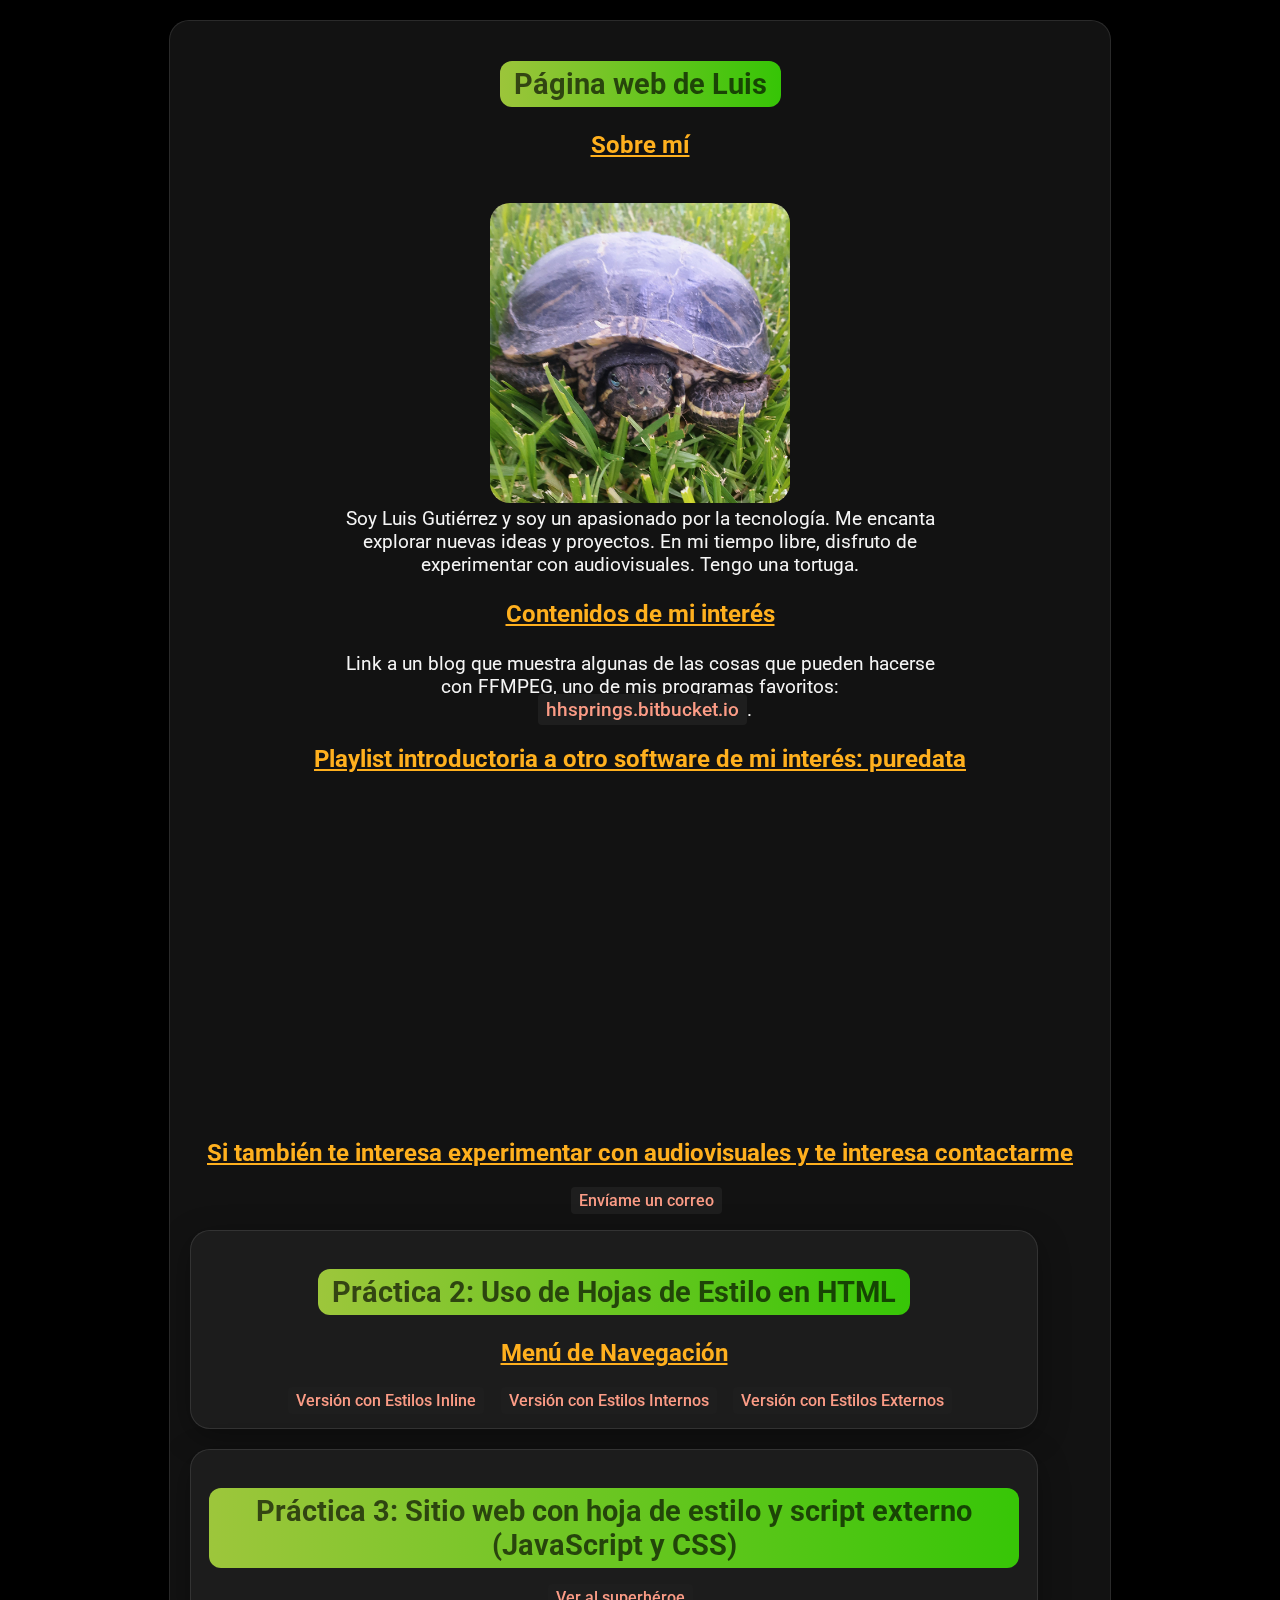
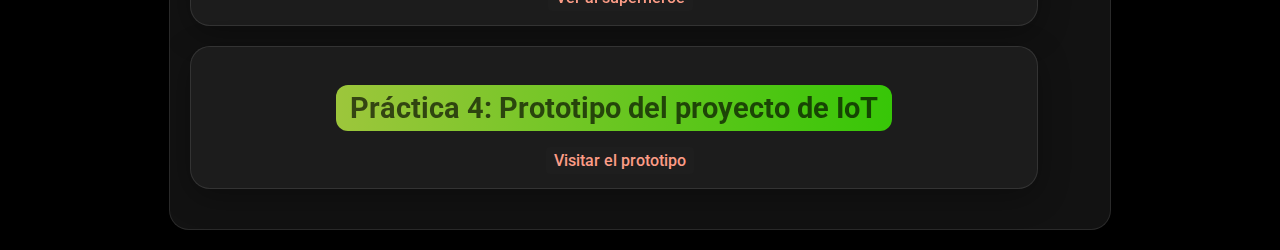
<file: index.html>
<!DOCTYPE html>
<html lang="es">
<head>
    <meta charset="UTF-8">
    <meta name="viewport" content="width=device-width, initial-scale=1.0">
    <title>Acerca de Mí</title>
    <link rel="stylesheet" href="resources/styles/estilos.css">
</head>
<body>

<body>
    <div class="container">

    <h1>Página web de Luis</h1>
    
    <h2>Sobre mí</h2>
    <img src="resources/img/imagen.png" alt="Tengo una tortuga" width="300">
    
    <p>Soy Luis Gutiérrez y soy un apasionado por la tecnología. Me encanta explorar nuevas ideas y proyectos. En mi tiempo libre, disfruto de experimentar con audiovisuales. Tengo una tortuga.</p>
    
    <h2>Contenidos de mi interés</h2>
    <p>Link a un blog que muestra algunas de las cosas que pueden hacerse con FFMPEG, uno de mis programas favoritos: <a href="https://hhsprings.bitbucket.io/docs/programming/examples/ffmpeg/" target="_blank">hhsprings.bitbucket.io</a>.</p>
    <h2>Playlist introductoria a otro software de mi interés: puredata</h2>
    <iframe width="560" height="315" src="https://www.youtube.com/embed/videoseries?si=BnjYiRvmRu9KJe0F&amp;list=PLuxj2jXSuTvvqYcDLJ-poN-JxvqX0wq-m" title="YouTube video player" frameborder="0" allow="accelerometer; autoplay; clipboard-write; encrypted-media; gyroscope; picture-in-picture; web-share" referrerpolicy="strict-origin-when-cross-origin" allowfullscreen></iframe>


    <h2>Si también te interesa experimentar con audiovisuales y te interesa contactarme</h2>
    <a href="mailto:a01707310@tec.mx">Envíame un correo</a>

    <div class="container">
    <h1>Práctica 2: Uso de Hojas de Estilo en HTML</h1>
    <h2>Menú de Navegación</h2>
      <a href="resources/pages/inline.html">Versión con Estilos Inline</a>
      <a href="resources//pages/interna.html">Versión con Estilos Internos</a>
      <a href="resources/pages/externa.html">Versión con Estilos Externos</a>
    </div>

    <div class="container">
    <h1>Práctica 3: Sitio web con hoja de estilo y script externo (JavaScript y CSS)</h1>
      <a href="resources/pages/superheroe.html">Ver al superhéroe</a>
    </div>

    <div class="container">
    <h1>Práctica 4: Prototipo del proyecto de IoT</h1>
      <a href="resources/pages/prototipo.html">Visitar el prototipo</a>
    </div>

</div>
</body>
</html>
</file>
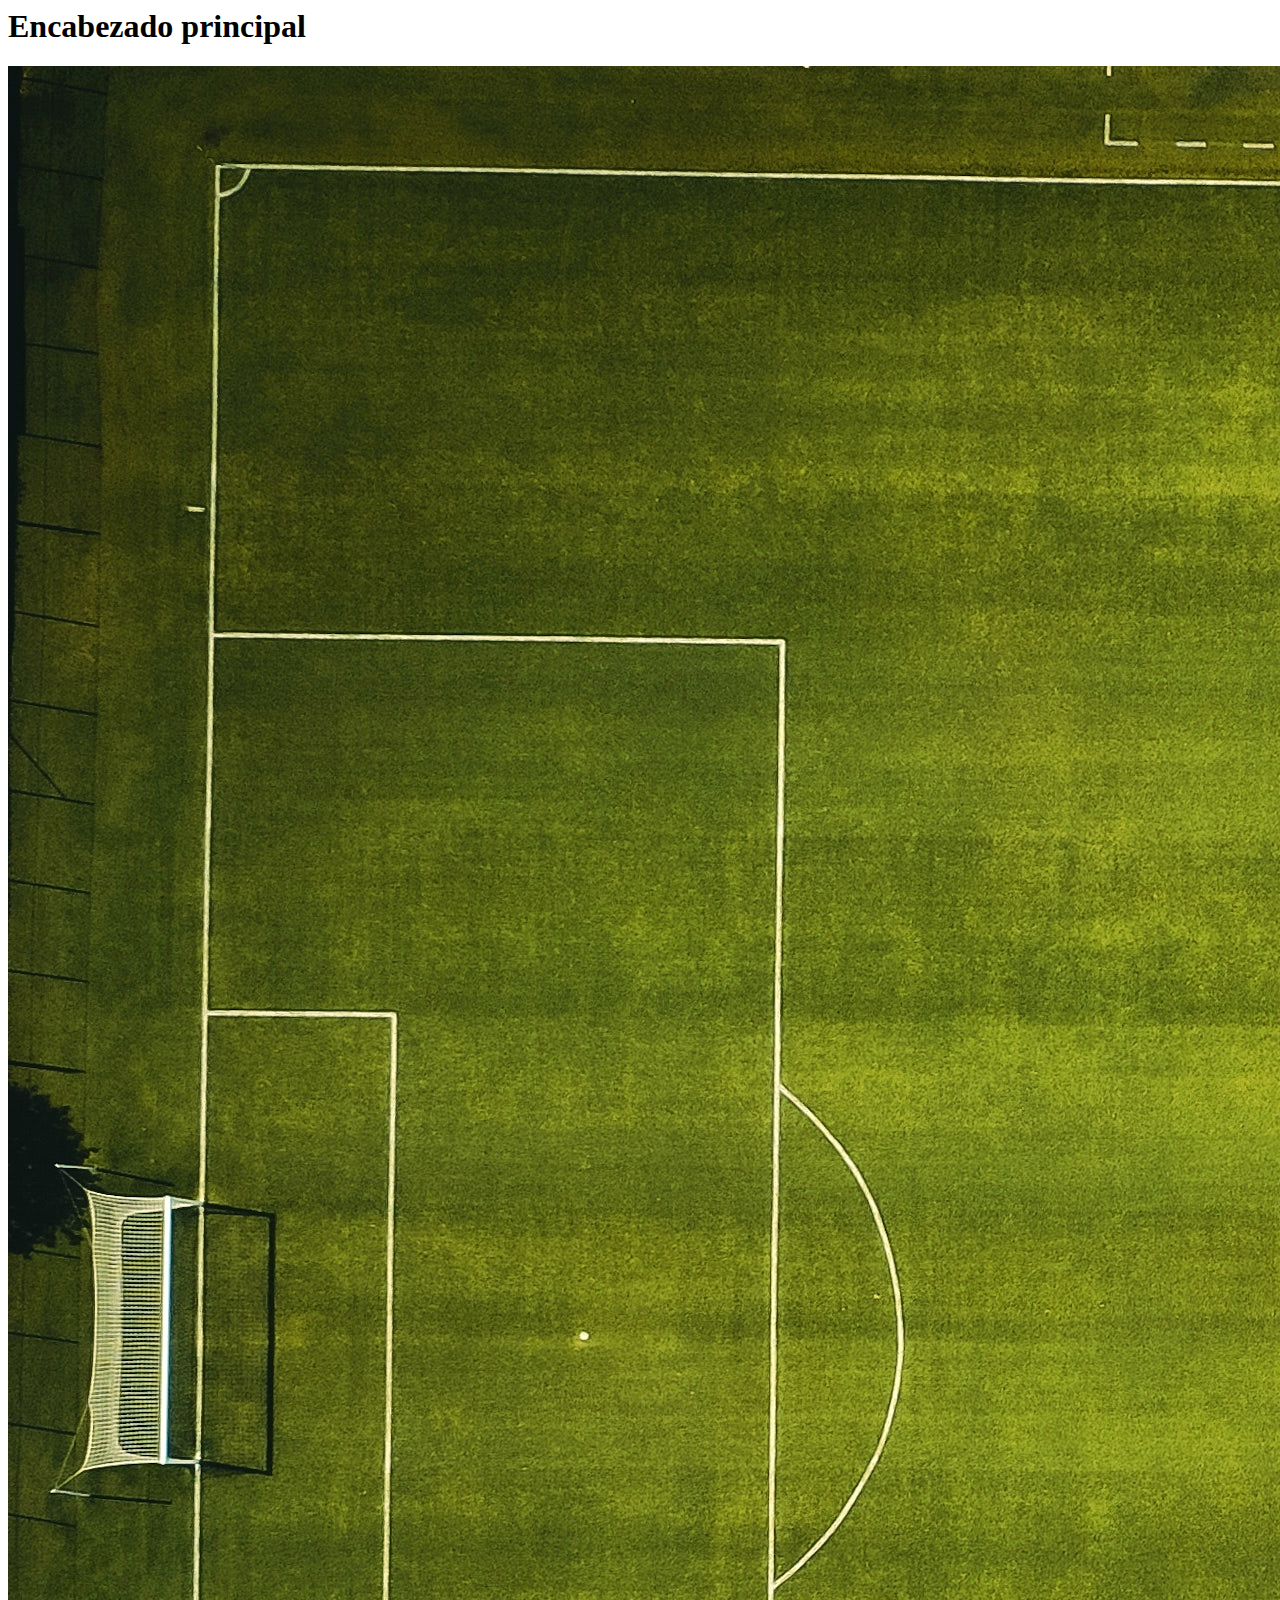
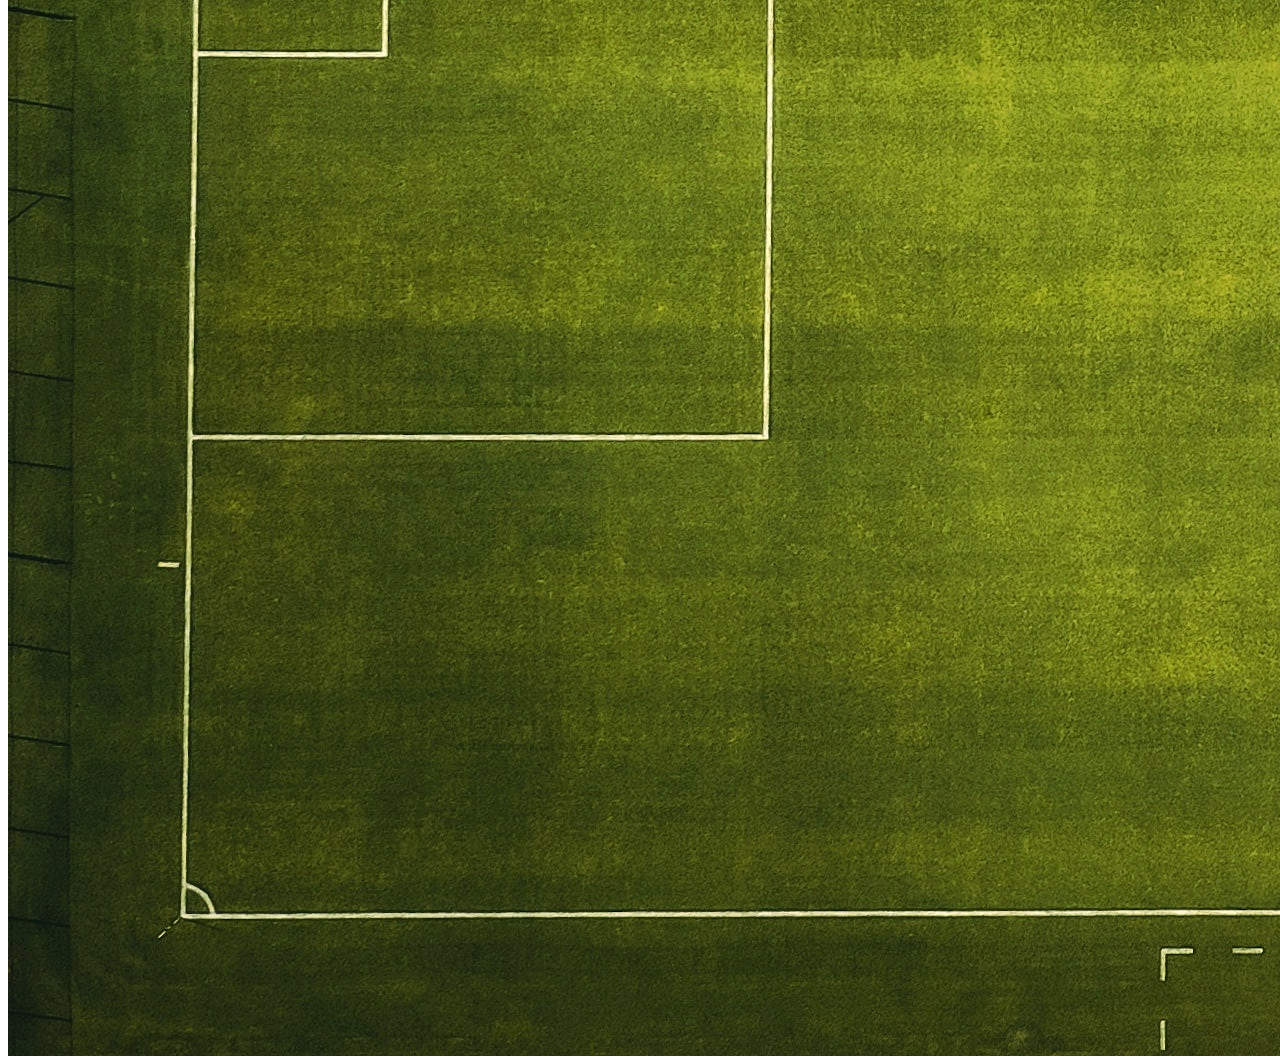
<file: IoT/HTML/pagina.html>
<html>
    <head>
        <title>
        Página web
        </title>
        <meta charset="UTF-8">
    </head>

    <body>
        <h1>Encabezado principal</h1>
        <!--Comentario-->
        <img src="img/image.jpg" alt="Una imagen de mi interés">
    </body>

</html>
</file>
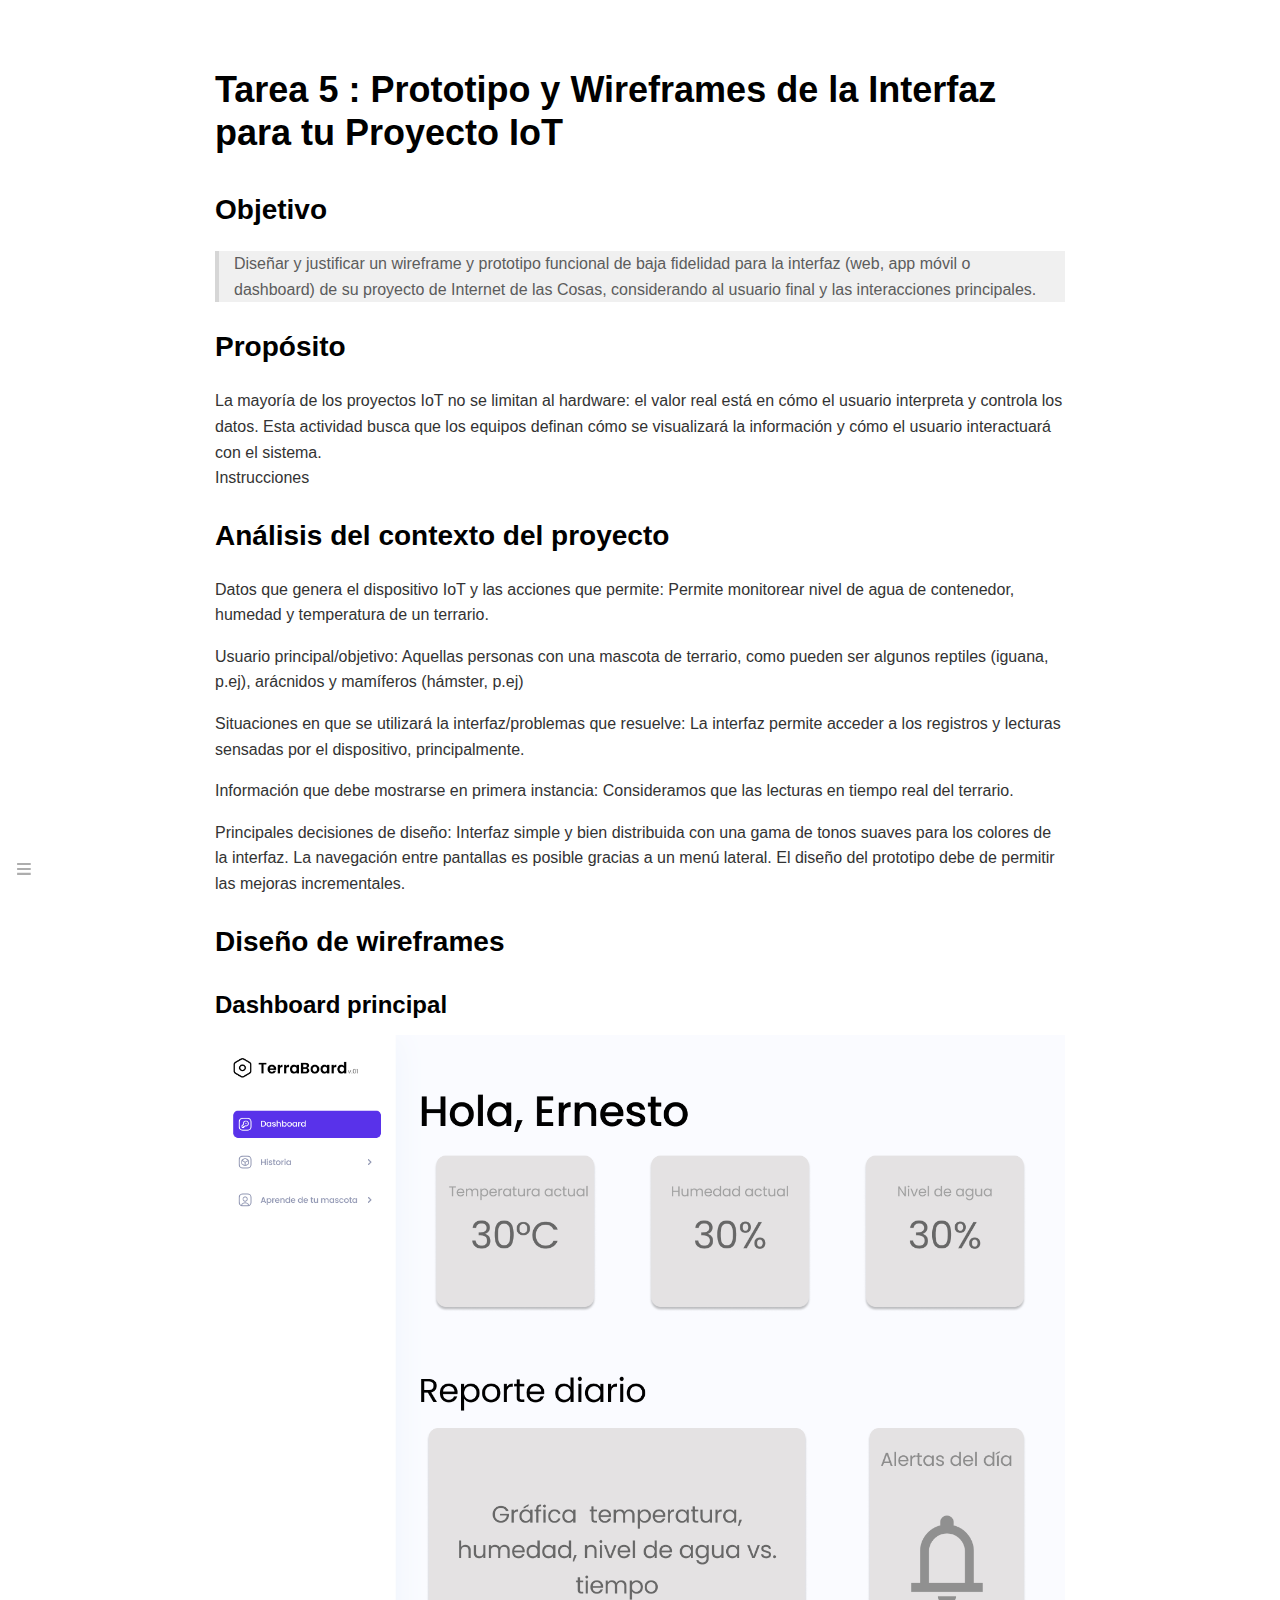
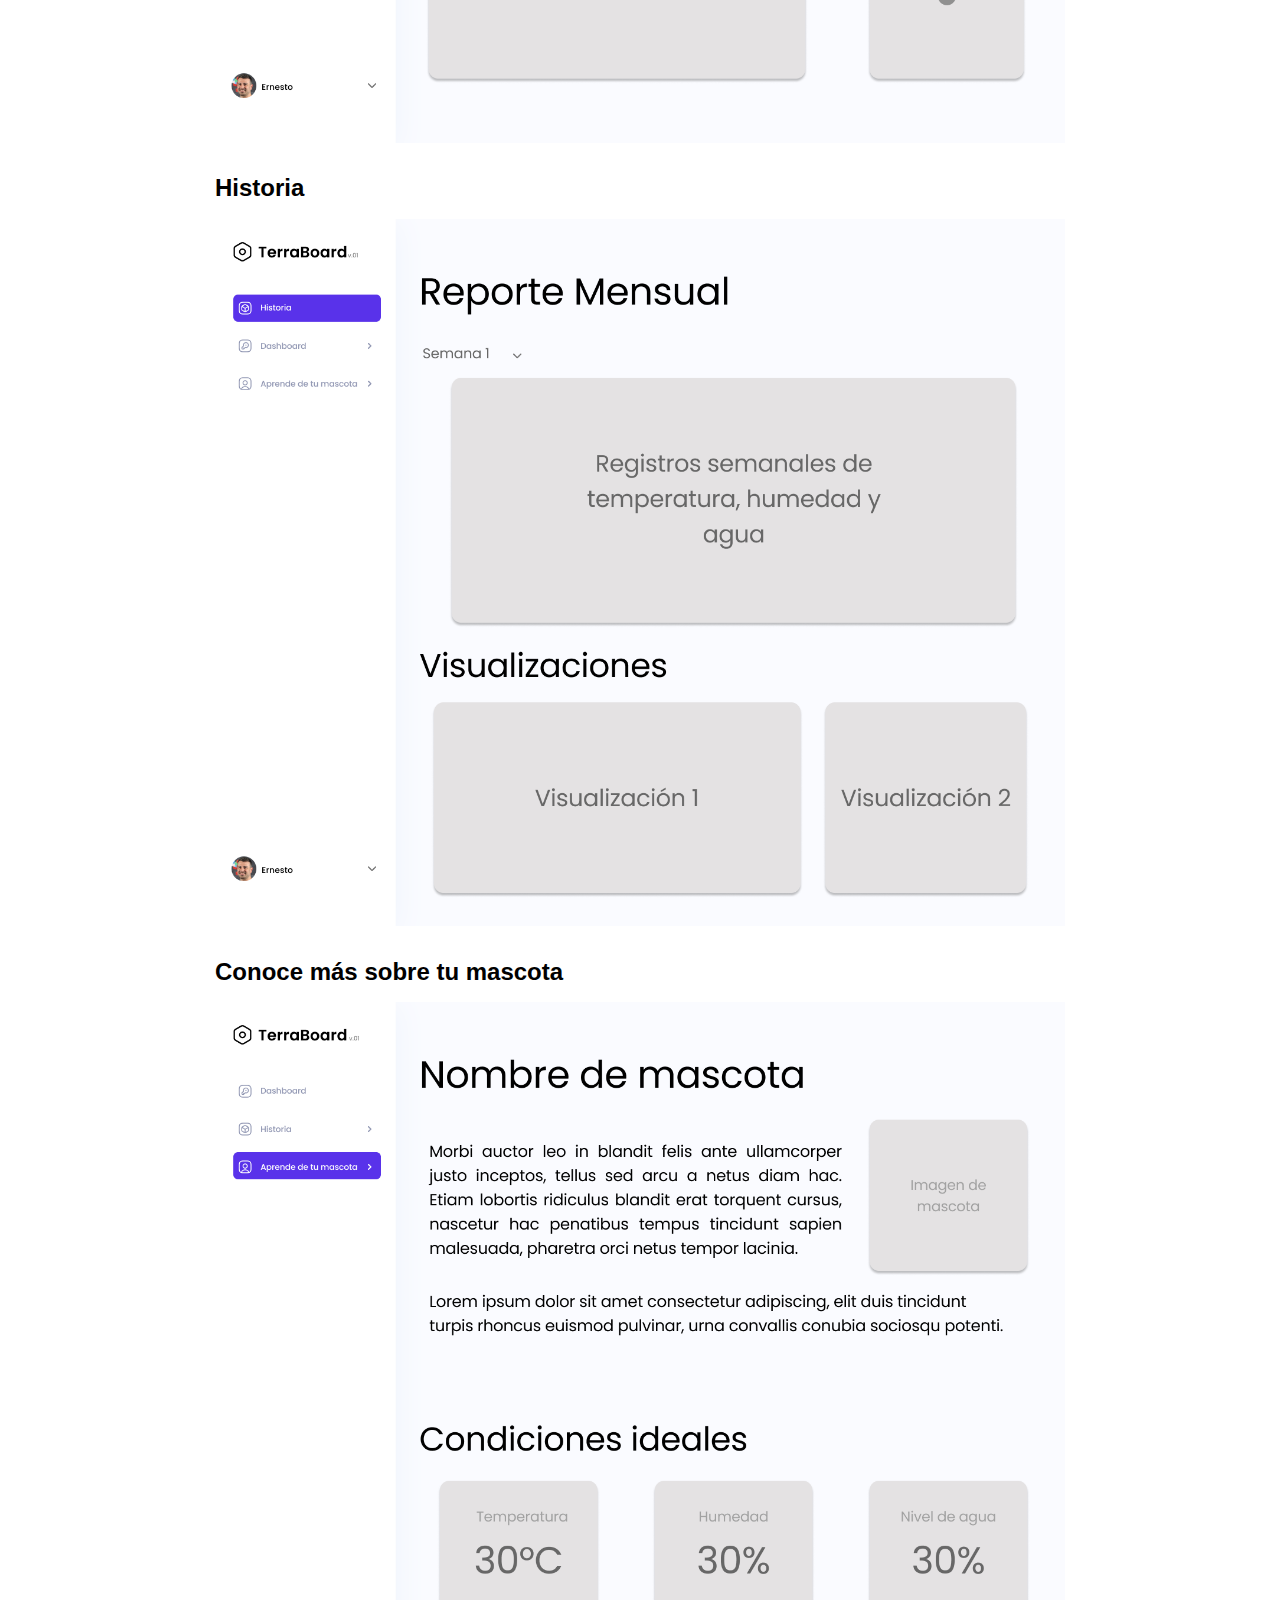
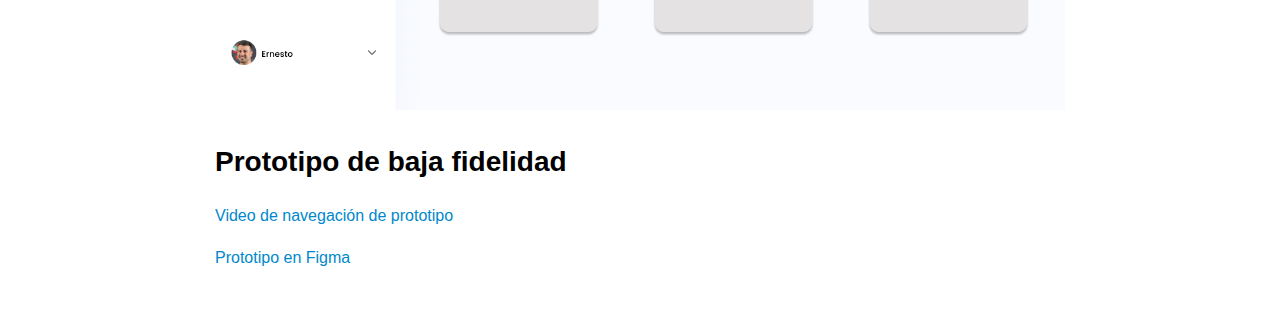
<file: resources/pages/prototipo.html>
<!DOCTYPE html><html><head>
      <title>Tarea 5</title>
      <meta charset="utf-8">
      <meta name="viewport" content="width=device-width, initial-scale=1.0">
      
      <link rel="stylesheet" href="file:////home/luise/.vscode/extensions/shd101wyy.markdown-preview-enhanced-0.8.20/crossnote/dependencies/katex/katex.min.css">
      
      
      
      
      
      <style>
      code[class*=language-],pre[class*=language-]{color:#333;background:0 0;font-family:Consolas,"Liberation Mono",Menlo,Courier,monospace;text-align:left;white-space:pre;word-spacing:normal;word-break:normal;word-wrap:normal;line-height:1.4;-moz-tab-size:8;-o-tab-size:8;tab-size:8;-webkit-hyphens:none;-moz-hyphens:none;-ms-hyphens:none;hyphens:none}pre[class*=language-]{padding:.8em;overflow:auto;border-radius:3px;background:#f5f5f5}:not(pre)>code[class*=language-]{padding:.1em;border-radius:.3em;white-space:normal;background:#f5f5f5}.token.blockquote,.token.comment{color:#969896}.token.cdata{color:#183691}.token.doctype,.token.macro.property,.token.punctuation,.token.variable{color:#333}.token.builtin,.token.important,.token.keyword,.token.operator,.token.rule{color:#a71d5d}.token.attr-value,.token.regex,.token.string,.token.url{color:#183691}.token.atrule,.token.boolean,.token.code,.token.command,.token.constant,.token.entity,.token.number,.token.property,.token.symbol{color:#0086b3}.token.prolog,.token.selector,.token.tag{color:#63a35c}.token.attr-name,.token.class,.token.class-name,.token.function,.token.id,.token.namespace,.token.pseudo-class,.token.pseudo-element,.token.url-reference .token.variable{color:#795da3}.token.entity{cursor:help}.token.title,.token.title .token.punctuation{font-weight:700;color:#1d3e81}.token.list{color:#ed6a43}.token.inserted{background-color:#eaffea;color:#55a532}.token.deleted{background-color:#ffecec;color:#bd2c00}.token.bold{font-weight:700}.token.italic{font-style:italic}.language-json .token.property{color:#183691}.language-markup .token.tag .token.punctuation{color:#333}.language-css .token.function,code.language-css{color:#0086b3}.language-yaml .token.atrule{color:#63a35c}code.language-yaml{color:#183691}.language-ruby .token.function{color:#333}.language-markdown .token.url{color:#795da3}.language-makefile .token.symbol{color:#795da3}.language-makefile .token.variable{color:#183691}.language-makefile .token.builtin{color:#0086b3}.language-bash .token.keyword{color:#0086b3}pre[data-line]{position:relative;padding:1em 0 1em 3em}pre[data-line] .line-highlight-wrapper{position:absolute;top:0;left:0;background-color:transparent;display:block;width:100%}pre[data-line] .line-highlight{position:absolute;left:0;right:0;padding:inherit 0;margin-top:1em;background:hsla(24,20%,50%,.08);background:linear-gradient(to right,hsla(24,20%,50%,.1) 70%,hsla(24,20%,50%,0));pointer-events:none;line-height:inherit;white-space:pre}pre[data-line] .line-highlight:before,pre[data-line] .line-highlight[data-end]:after{content:attr(data-start);position:absolute;top:.4em;left:.6em;min-width:1em;padding:0 .5em;background-color:hsla(24,20%,50%,.4);color:#f4f1ef;font:bold 65%/1.5 sans-serif;text-align:center;vertical-align:.3em;border-radius:999px;text-shadow:none;box-shadow:0 1px #fff}pre[data-line] .line-highlight[data-end]:after{content:attr(data-end);top:auto;bottom:.4em}html body{font-family:'Helvetica Neue',Helvetica,'Segoe UI',Arial,freesans,sans-serif;font-size:16px;line-height:1.6;color:#333;background-color:#fff;overflow:initial;box-sizing:border-box;word-wrap:break-word}html body>:first-child{margin-top:0}html body h1,html body h2,html body h3,html body h4,html body h5,html body h6{line-height:1.2;margin-top:1em;margin-bottom:16px;color:#000}html body h1{font-size:2.25em;font-weight:300;padding-bottom:.3em}html body h2{font-size:1.75em;font-weight:400;padding-bottom:.3em}html body h3{font-size:1.5em;font-weight:500}html body h4{font-size:1.25em;font-weight:600}html body h5{font-size:1.1em;font-weight:600}html body h6{font-size:1em;font-weight:600}html body h1,html body h2,html body h3,html body h4,html body h5{font-weight:600}html body h5{font-size:1em}html body h6{color:#5c5c5c}html body strong{color:#000}html body del{color:#5c5c5c}html body a:not([href]){color:inherit;text-decoration:none}html body a{color:#08c;text-decoration:none}html body a:hover{color:#00a3f5;text-decoration:none}html body img{max-width:100%}html body>p{margin-top:0;margin-bottom:16px;word-wrap:break-word}html body>ol,html body>ul{margin-bottom:16px}html body ol,html body ul{padding-left:2em}html body ol.no-list,html body ul.no-list{padding:0;list-style-type:none}html body ol ol,html body ol ul,html body ul ol,html body ul ul{margin-top:0;margin-bottom:0}html body li{margin-bottom:0}html body li.task-list-item{list-style:none}html body li>p{margin-top:0;margin-bottom:0}html body .task-list-item-checkbox{margin:0 .2em .25em -1.8em;vertical-align:middle}html body .task-list-item-checkbox:hover{cursor:pointer}html body blockquote{margin:16px 0;font-size:inherit;padding:0 15px;color:#5c5c5c;background-color:#f0f0f0;border-left:4px solid #d6d6d6}html body blockquote>:first-child{margin-top:0}html body blockquote>:last-child{margin-bottom:0}html body hr{height:4px;margin:32px 0;background-color:#d6d6d6;border:0 none}html body table{margin:10px 0 15px 0;border-collapse:collapse;border-spacing:0;display:block;width:100%;overflow:auto;word-break:normal;word-break:keep-all}html body table th{font-weight:700;color:#000}html body table td,html body table th{border:1px solid #d6d6d6;padding:6px 13px}html body dl{padding:0}html body dl dt{padding:0;margin-top:16px;font-size:1em;font-style:italic;font-weight:700}html body dl dd{padding:0 16px;margin-bottom:16px}html body code{font-family:Menlo,Monaco,Consolas,'Courier New',monospace;font-size:.85em;color:#000;background-color:#f0f0f0;border-radius:3px;padding:.2em 0}html body code::after,html body code::before{letter-spacing:-.2em;content:'\00a0'}html body pre>code{padding:0;margin:0;word-break:normal;white-space:pre;background:0 0;border:0}html body .highlight{margin-bottom:16px}html body .highlight pre,html body pre{padding:1em;overflow:auto;line-height:1.45;border:#d6d6d6;border-radius:3px}html body .highlight pre{margin-bottom:0;word-break:normal}html body pre code,html body pre tt{display:inline;max-width:initial;padding:0;margin:0;overflow:initial;line-height:inherit;word-wrap:normal;background-color:transparent;border:0}html body pre code:after,html body pre code:before,html body pre tt:after,html body pre tt:before{content:normal}html body blockquote,html body dl,html body ol,html body p,html body pre,html body ul{margin-top:0;margin-bottom:16px}html body kbd{color:#000;border:1px solid #d6d6d6;border-bottom:2px solid #c7c7c7;padding:2px 4px;background-color:#f0f0f0;border-radius:3px}@media print{html body{background-color:#fff}html body h1,html body h2,html body h3,html body h4,html body h5,html body h6{color:#000;page-break-after:avoid}html body blockquote{color:#5c5c5c}html body pre{page-break-inside:avoid}html body table{display:table}html body img{display:block;max-width:100%;max-height:100%}html body code,html body pre{word-wrap:break-word;white-space:pre}}.markdown-preview{width:100%;height:100%;box-sizing:border-box}.markdown-preview ul{list-style:disc}.markdown-preview ul ul{list-style:circle}.markdown-preview ul ul ul{list-style:square}.markdown-preview ol{list-style:decimal}.markdown-preview ol ol,.markdown-preview ul ol{list-style-type:lower-roman}.markdown-preview ol ol ol,.markdown-preview ol ul ol,.markdown-preview ul ol ol,.markdown-preview ul ul ol{list-style-type:lower-alpha}.markdown-preview .newpage,.markdown-preview .pagebreak{page-break-before:always}.markdown-preview pre.line-numbers{position:relative;padding-left:3.8em;counter-reset:linenumber}.markdown-preview pre.line-numbers>code{position:relative}.markdown-preview pre.line-numbers .line-numbers-rows{position:absolute;pointer-events:none;top:1em;font-size:100%;left:0;width:3em;letter-spacing:-1px;border-right:1px solid #999;-webkit-user-select:none;-moz-user-select:none;-ms-user-select:none;user-select:none}.markdown-preview pre.line-numbers .line-numbers-rows>span{pointer-events:none;display:block;counter-increment:linenumber}.markdown-preview pre.line-numbers .line-numbers-rows>span:before{content:counter(linenumber);color:#999;display:block;padding-right:.8em;text-align:right}.markdown-preview .mathjax-exps .MathJax_Display{text-align:center!important}.markdown-preview:not([data-for=preview]) .code-chunk .code-chunk-btn-group{display:none}.markdown-preview:not([data-for=preview]) .code-chunk .status{display:none}.markdown-preview:not([data-for=preview]) .code-chunk .output-div{margin-bottom:16px}.markdown-preview .md-toc{padding:0}.markdown-preview .md-toc .md-toc-link-wrapper .md-toc-link{display:inline;padding:.25rem 0}.markdown-preview .md-toc .md-toc-link-wrapper .md-toc-link div,.markdown-preview .md-toc .md-toc-link-wrapper .md-toc-link p{display:inline}.markdown-preview .md-toc .md-toc-link-wrapper.highlighted .md-toc-link{font-weight:800}.scrollbar-style::-webkit-scrollbar{width:8px}.scrollbar-style::-webkit-scrollbar-track{border-radius:10px;background-color:transparent}.scrollbar-style::-webkit-scrollbar-thumb{border-radius:5px;background-color:rgba(150,150,150,.66);border:4px solid rgba(150,150,150,.66);background-clip:content-box}html body[for=html-export]:not([data-presentation-mode]){position:relative;width:100%;height:100%;top:0;left:0;margin:0;padding:0;overflow:auto}html body[for=html-export]:not([data-presentation-mode]) .markdown-preview{position:relative;top:0;min-height:100vh}@media screen and (min-width:914px){html body[for=html-export]:not([data-presentation-mode]) .markdown-preview{padding:2em calc(50% - 457px + 2em)}}@media screen and (max-width:914px){html body[for=html-export]:not([data-presentation-mode]) .markdown-preview{padding:2em}}@media screen and (max-width:450px){html body[for=html-export]:not([data-presentation-mode]) .markdown-preview{font-size:14px!important;padding:1em}}@media print{html body[for=html-export]:not([data-presentation-mode]) #sidebar-toc-btn{display:none}}html body[for=html-export]:not([data-presentation-mode]) #sidebar-toc-btn{position:fixed;bottom:8px;left:8px;font-size:28px;cursor:pointer;color:inherit;z-index:99;width:32px;text-align:center;opacity:.4}html body[for=html-export]:not([data-presentation-mode])[html-show-sidebar-toc] #sidebar-toc-btn{opacity:1}html body[for=html-export]:not([data-presentation-mode])[html-show-sidebar-toc] .md-sidebar-toc{position:fixed;top:0;left:0;width:300px;height:100%;padding:32px 0 48px 0;font-size:14px;box-shadow:0 0 4px rgba(150,150,150,.33);box-sizing:border-box;overflow:auto;background-color:inherit}html body[for=html-export]:not([data-presentation-mode])[html-show-sidebar-toc] .md-sidebar-toc::-webkit-scrollbar{width:8px}html body[for=html-export]:not([data-presentation-mode])[html-show-sidebar-toc] .md-sidebar-toc::-webkit-scrollbar-track{border-radius:10px;background-color:transparent}html body[for=html-export]:not([data-presentation-mode])[html-show-sidebar-toc] .md-sidebar-toc::-webkit-scrollbar-thumb{border-radius:5px;background-color:rgba(150,150,150,.66);border:4px solid rgba(150,150,150,.66);background-clip:content-box}html body[for=html-export]:not([data-presentation-mode])[html-show-sidebar-toc] .md-sidebar-toc a{text-decoration:none}html body[for=html-export]:not([data-presentation-mode])[html-show-sidebar-toc] .md-sidebar-toc .md-toc{padding:0 16px}html body[for=html-export]:not([data-presentation-mode])[html-show-sidebar-toc] .md-sidebar-toc .md-toc .md-toc-link-wrapper .md-toc-link{display:inline;padding:.25rem 0}html body[for=html-export]:not([data-presentation-mode])[html-show-sidebar-toc] .md-sidebar-toc .md-toc .md-toc-link-wrapper .md-toc-link div,html body[for=html-export]:not([data-presentation-mode])[html-show-sidebar-toc] .md-sidebar-toc .md-toc .md-toc-link-wrapper .md-toc-link p{display:inline}html body[for=html-export]:not([data-presentation-mode])[html-show-sidebar-toc] .md-sidebar-toc .md-toc .md-toc-link-wrapper.highlighted .md-toc-link{font-weight:800}html body[for=html-export]:not([data-presentation-mode])[html-show-sidebar-toc] .markdown-preview{left:300px;width:calc(100% - 300px);padding:2em calc(50% - 457px - 300px / 2);margin:0;box-sizing:border-box}@media screen and (max-width:1274px){html body[for=html-export]:not([data-presentation-mode])[html-show-sidebar-toc] .markdown-preview{padding:2em}}@media screen and (max-width:450px){html body[for=html-export]:not([data-presentation-mode])[html-show-sidebar-toc] .markdown-preview{width:100%}}html body[for=html-export]:not([data-presentation-mode]):not([html-show-sidebar-toc]) .markdown-preview{left:50%;transform:translateX(-50%)}html body[for=html-export]:not([data-presentation-mode]):not([html-show-sidebar-toc]) .md-sidebar-toc{display:none}
/* Please visit the URL below for more information: */
/*   https://shd101wyy.github.io/markdown-preview-enhanced/#/customize-css */

      </style>
      <!-- The content below will be included at the end of the <head> element. --><script type="text/javascript">
  document.addEventListener("DOMContentLoaded", function () {
    // your code here
  });
</script></head><body for="html-export">
    
    
      <div class="crossnote markdown-preview  ">
      
<h1 id="tarea-5--prototipo-y-wireframes-de-la-interfaz-para-tu-proyecto-iot">Tarea 5 : Prototipo y Wireframes de la Interfaz para tu Proyecto IoT </h1>
<h2 id="objetivo">Objetivo </h2>
<blockquote>
<p>Diseñar y justificar un wireframe y prototipo funcional de baja fidelidad para la interfaz (web, app móvil o dashboard) de su proyecto de Internet de las Cosas, considerando al usuario final y las interacciones principales.</p>
</blockquote>
<h2 id="propósito">Propósito </h2>
<p>La mayoría de los proyectos IoT no se limitan al hardware: el valor real está en cómo el usuario interpreta y controla los datos. Esta actividad busca que los equipos definan cómo se visualizará la información y cómo el usuario interactuará con el sistema.<br>
Instrucciones</p>
<h2 id="análisis-del-contexto-del-proyecto">Análisis del contexto del proyecto </h2>
<p>Datos que genera el dispositivo IoT y las acciones que permite: Permite monitorear nivel de agua de contenedor, humedad y temperatura de un terrario.</p>
<p>Usuario principal/objetivo: Aquellas personas con una mascota de terrario, como pueden ser algunos reptiles (iguana, p.ej), arácnidos y mamíferos (hámster, p.ej)</p>
<p>Situaciones en que se utilizará la interfaz/problemas que resuelve: La interfaz permite acceder a los registros y lecturas sensadas por el dispositivo, principalmente.</p>
<p>Información que debe mostrarse en primera instancia: Consideramos que las lecturas en tiempo real del terrario.</p>
<p>Principales decisiones de diseño: Interfaz simple y bien distribuida con una gama de tonos suaves para los colores de la interfaz. La navegación entre pantallas es posible gracias a un menú lateral. El diseño del prototipo debe de permitir las mejoras incrementales.</p>
<h2 id="diseño-de-wireframes">Diseño de wireframes </h2>
<h3 id="dashboard-principal">Dashboard principal </h3>
<p><img src="../img/Dashboard.png" alt=""></p>
<h3 id="historia">Historia </h3>
<p><img src="../img/Historia.png" alt=""></p>
<h3 id="conoce-más-sobre-tu-mascota">Conoce más sobre tu mascota </h3>
<p><img src="../img/Aprende%20De%20Tu%20Mascota.png" alt=""></p>
<h2 id="prototipo-de-baja-fidelidad">Prototipo de baja fidelidad </h2>
<p><a href="https://drive.google.com/file/d/1cXfn_L2GkdOAp6CUimhaGJPKEYK-ByHv/view?usp=sharing">Video de navegación de prototipo</a></p>
<p><a href="https://www.figma.com/design/HdeNnAgaUWePm3llWrlTbd/CRM-Dashboard-Customers-List--Community-?node-id=0-1&amp;t=Xx4hyJ8MMNYMeAN5-1">Prototipo en Figma</a></p>

      </div>
      <div class="md-sidebar-toc">
<div class="md-toc">
<details style="padding:0;;padding-left:0px;" open="">
        <summary class="md-toc-link-wrapper">
          <a href="#tarea-5--prototipo-y-wireframes-de-la-interfaz-para-tu-proyecto-iot" class="md-toc-link"><p>Tarea 5 : Prototipo y Wireframes de la Interfaz para tu Proyecto IoT</p>
</a>
          </summary>
        <div>
          <div class="md-toc-link-wrapper" style="padding:0;;display:list-item;list-style:square;margin-left:42px">
          <a href="#objetivo" class="md-toc-link">
            <p>Objetivo</p>

          </a></div><div class="md-toc-link-wrapper" style="padding:0;;display:list-item;list-style:square;margin-left:42px">
          <a href="#propósito" class="md-toc-link">
            <p>Propósito</p>

          </a></div><div class="md-toc-link-wrapper" style="padding:0;;display:list-item;list-style:square;margin-left:42px">
          <a href="#análisis-del-contexto-del-proyecto" class="md-toc-link">
            <p>Análisis del contexto del proyecto</p>

          </a></div><details style="padding:0;;padding-left:24px;" open="">
        <summary class="md-toc-link-wrapper">
          <a href="#diseño-de-wireframes" class="md-toc-link"><p>Diseño de wireframes</p>
</a>
          </summary>
        <div>
          <div class="md-toc-link-wrapper" style="padding:0;;display:list-item;list-style:square;margin-left:42px">
          <a href="#dashboard-principal" class="md-toc-link">
            <p>Dashboard principal</p>

          </a></div><div class="md-toc-link-wrapper" style="padding:0;;display:list-item;list-style:square;margin-left:42px">
          <a href="#historia" class="md-toc-link">
            <p>Historia</p>

          </a></div><div class="md-toc-link-wrapper" style="padding:0;;display:list-item;list-style:square;margin-left:42px">
          <a href="#conoce-más-sobre-tu-mascota" class="md-toc-link">
            <p>Conoce más sobre tu mascota</p>

          </a></div>
        </div>
      </details>
    <div class="md-toc-link-wrapper" style="padding:0;;display:list-item;list-style:square;margin-left:42px">
          <a href="#prototipo-de-baja-fidelidad" class="md-toc-link">
            <p>Prototipo de baja fidelidad</p>

          </a></div>
        </div>
      </details>
    
</div>
</div>
      <a id="sidebar-toc-btn">≡</a>
    
    
    
    
    
    
<script>

var sidebarTOCBtn = document.getElementById('sidebar-toc-btn')
sidebarTOCBtn.addEventListener('click', function(event) {
  event.stopPropagation()
  if (document.body.hasAttribute('html-show-sidebar-toc')) {
    document.body.removeAttribute('html-show-sidebar-toc')
  } else {
    document.body.setAttribute('html-show-sidebar-toc', true)
  }
})
</script>
      
  
    </body></html>
</file>
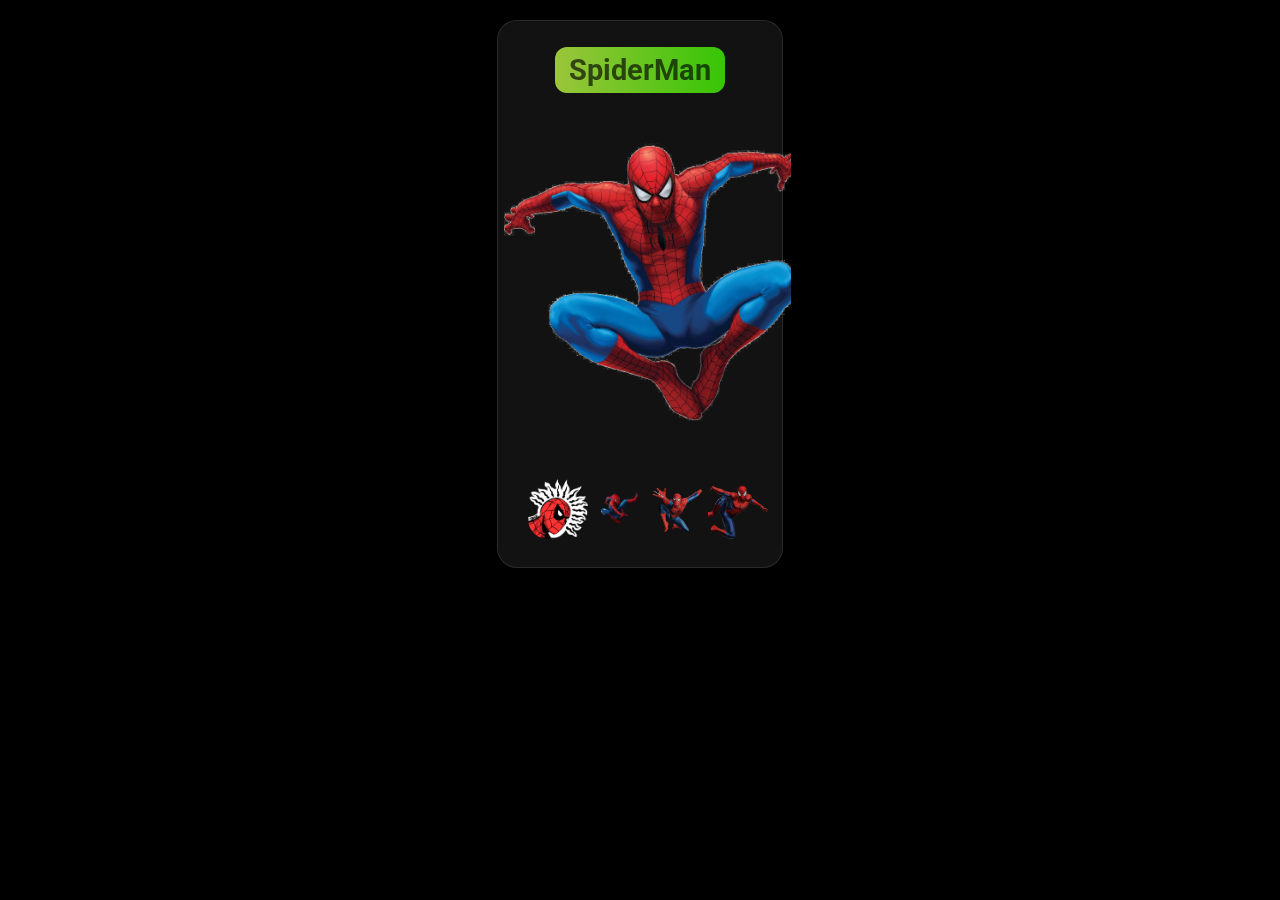
<file: resources/pages/superheroe.html>
<!DOCTYPE html>
<html lang="es">
<head>
    <meta charset="UTF-8">
    <meta name="viewport" content="width=device-width, initial-scale=1.0">
    <title>Tarea 4 - SpiderMan</title>
    <link rel="stylesheet" href="../styles/estilos.css">
</head>
<body>
    <div class="container">
        <h1>SpiderMan</h1>
        <img id="personaje" src="../img/spiderman.png" alt="SpiderMan" class="personaje">
        <br>
        <div class="botones">
            <img src="../img/power1.png" alt="Sentido Arácnido" onclick="cambiarPower(1)">
            <img src="../img/power2.png" alt="Agilidad Mejorada" onclick="cambiarPower(2)">
            <img src="../img/power3.png" alt="Lanzamiento de Telaraña" onclick="cambiarPower(3)">
            <img src="../img/power4.png" alt="Escalada en Paredes" onclick="cambiarPower(4)">
        </div>
    </div>

    <script src="../scripts/script1.js"></script>
</body>
</html>
</file>
<file: resources/styles/estilos.css>
@import url('https://fonts.googleapis.com/css2?family=Roboto:ital,wght@0,100..900;1,100..900&display=swap');

* {
  user-select: none;
}

html, body {
  overflow-x: hidden;
  color: rgb(228, 228, 228);
  max-height: 100%;
  margin: 0;
  padding: 0;
  background-color: #000;
  display: flex;
  justify-content: center;
  align-items: flex-start;
  font-family: 'Roboto', sans-serif;
}

/* Contenedor tipo glass */
.container {
  width: 90%;
  padding: 2%;
  max-height: 100%;
  margin: 20px 0;
  border-radius: 20px;
  background: rgba(30, 30, 30, 0.6);
  backdrop-filter: blur(50px) saturate(70%);
  -webkit-backdrop-filter: blur(50px) saturate(70%);
  border: 1px solid rgba(255, 255, 255, 0.1);
  box-shadow: 0 8px 32px rgba(0,0,0,0.3);
  color: #f5f5f5;
  text-align: center;
}

.botones {
  margin: 0;
  padding: 8%;
  width: 90%;
  display:inline-flex;
  justify-content: center;
  align-items: center;
}

.botones img {
  max-width: 60px;
  max-height: 60px;
}

.botones img:hover{
  border: 5px solid #7CFC00;
};

#personaje img {
  max-width: 80%;
  max-height: 50%;
}

h1 {
  background: linear-gradient(to right, rgba(200,255,70,0.75), rgba(64,255,0,0.75));
  color: rgba(0,0,0,0.65) !important;
  padding: 6px 14px;
  border-radius: 12px;
  text-align: center;
  width: fit-content;
  margin: 20px auto;
  font-size: 1.8rem;
  backdrop-filter: blur(10px);
}

h2 {
  text-decoration: underline;
  color: rgba(255, 176, 30, 1) !important;
  padding: 4px 8px;
}

p {
  max-width: 600px;
  margin: auto;
  font-size: 1.2em;
}

img {
  width: 300px;
  border-radius: 20px;
  margin-top: 20px;
}

a {
  margin-left: 1.5%;
  background-color: #1E1E1E;
  color: rgb(252,156,134) !important;
  font-weight: 500;
  padding: 4px 8px !important;
  border-radius: 4px;
  text-decoration: none;
}

a:hover {
  background-color: rgba(255,255,255,0.1) !important;
}

.nav {
  margin-top: 30px;
}
</file>
